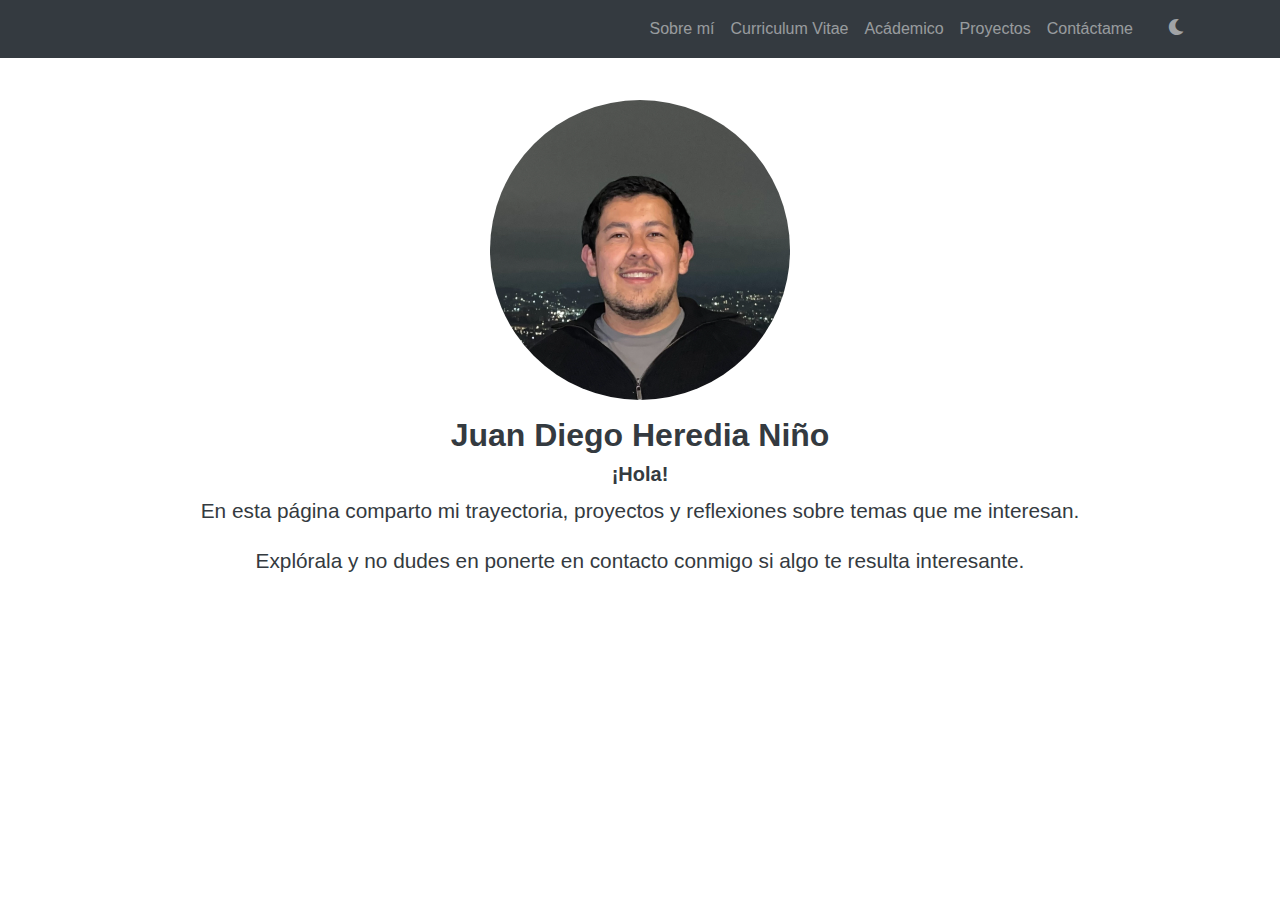
<file: index.html>
<!DOCTYPE html>
<html lang="es">
  <head>
    <meta charset="utf-8">
    <meta name="viewport" content="width=device-width, initial-scale=1, shrink-to-fit=no">
    <title>Juan Diego Heredia Niño</title>
    <link rel="icon" href="assets/favicon.png" type="image/png">
    <link href="https://stackpath.bootstrapcdn.com/bootstrap/4.5.2/css/bootstrap.min.css" rel="stylesheet">
    <link href="https://cdnjs.cloudflare.com/ajax/libs/font-awesome/5.15.3/css/all.min.css" rel="stylesheet">
    <link rel="stylesheet" href="styles.css">
    <style>
        body {
          font-family: 'Roboto', sans-serif;
        }
        .container {
          text-align: center;
        }
        p {
          text-align: center;
        }
        img {
          margin-top: 50px; /* Añadir margen superior a la imagen */
        }
        .large-text {
          font-size: 1.3rem; /* Puedes ajustar este tamaño */
          font-weight: 400;
          align-items: center;
          text-align: center;
        }
    </style>
  </head>

  <body>
    <!-- Navbar -->
    <nav class="navbar navbar-expand-lg navbar-dark bg-dark fixed-top">
      <div class="container">
        <a class="navbar-brand" style="color: #343a40;" href="index.html"></a>
        <button class="navbar-toggler" type="button" data-toggle="collapse" data-target="#navbarResponsive" aria-controls="navbarResponsive" aria-expanded="false" aria-label="Toggle navigation">
          <span class="navbar-toggler-icon"></span>
        </button>
        <div class="collapse navbar-collapse" id="navbarResponsive">
          <ul class="navbar-nav ml-auto">
            <li class="nav-item"><a class="nav-link" href="about.html">Sobre mí</a></li>
            <li class="nav-item"><a class="nav-link" href="cv.html">Curriculum Vitae</a></li>
            <li class="nav-item"><a class="nav-link" href="academic.html">Acádemico</a></li>
            <li class="nav-item"><a class="nav-link" href="projects.html">Proyectos</a></li>
            <li class="nav-item"><a class="nav-link" href="contact.html">Contáctame</a></li>
            <!-- Botón de Dark Mode -->
            <li class="nav-item">
              <button id="toggle-dark-mode" class="btn btn-outline-light ml-3">
                <i id="mode-icon" class="fas fa-moon"></i>
              </button>
            </li>
          </ul>
        </div>
      </div>
    </nav>

    <!-- Main Content -->
    <div class="container">
        <!-- Imagen y Descripción -->
        <section id="about">
            <img src="assets/foto_perfil.jpeg" alt="Foto de perfil" class="img-fluid rounded-circle mb-3" style="width: 300px; height: 300px; object-fit: cover;">
            <h2>Juan Diego Heredia Niño</h2>
            <h5>¡Hola!</h5>
            <p class="large-text">En esta página comparto mi trayectoria, proyectos y reflexiones sobre temas que me interesan.</p> 
            <p class="large-text">Explórala y no dudes en ponerte en contacto conmigo si algo te resulta interesante.</p>
  
        </section>
      </div>

    <!-- Footer -->

    <!-- Bootstrap & jQuery -->
    <script src="https://code.jquery.com/jquery-3.5.1.slim.min.js"></script>
    <script src="https://cdn.jsdelivr.net/npm/bootstrap@4.5.2/dist/js/bootstrap.bundle.min.js"></script>
    <script src="scripts.js"></script>
  </body>
</html>
</file>
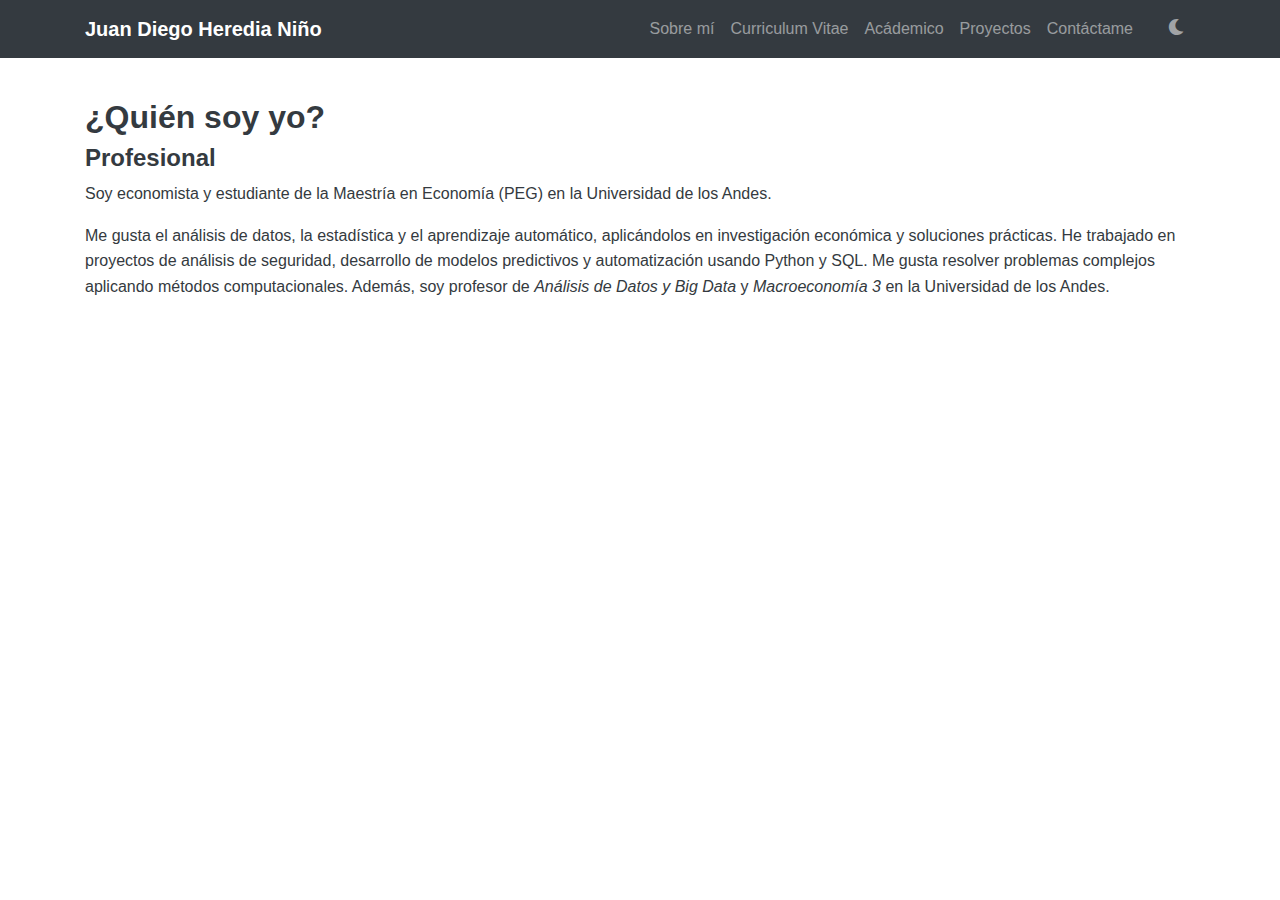
<file: about.html>
<!DOCTYPE html>
<html lang="es">
  <head>
    <meta charset="utf-8">
    <meta name="viewport" content="width=device-width, initial-scale=1, shrink-to-fit=no">
    <title>Juan Diego - Sobre Mí</title>
    <link rel="icon" href="favicon.png" type="image/png">
    <link href="https://stackpath.bootstrapcdn.com/bootstrap/4.5.2/css/bootstrap.min.css" rel="stylesheet">
    <link href="https://cdnjs.cloudflare.com/ajax/libs/font-awesome/5.15.3/css/all.min.css" rel="stylesheet">
    <link rel="stylesheet" href="styles.css">
  </head>
  <body>
    <!-- Navbar -->
    <nav class="navbar navbar-expand-lg navbar-dark bg-dark fixed-top">
      <div class="container">
        <a class="navbar-brand" href="index.html"><b>Juan Diego Heredia Niño</b></a>
        <button class="navbar-toggler" type="button" data-toggle="collapse" data-target="#navbarResponsive" aria-controls="navbarResponsive" aria-expanded="false" aria-label="Toggle navigation">
          <span class="navbar-toggler-icon"></span>
        </button>
        <div class="collapse navbar-collapse" id="navbarResponsive">
          <ul class="navbar-nav ml-auto">
            <li class="nav-item"><a class="nav-link" href="about.html">Sobre mí</a></li>
            <li class="nav-item"><a class="nav-link" href="cv.html">Curriculum Vitae</a></li>
            <li class="nav-item"><a class="nav-link" href="academic.html">Acádemico</a></li>
            <li class="nav-item"><a class="nav-link" href="projects.html">Proyectos</a></li>
            <li class="nav-item"><a class="nav-link" href="contact.html">Contáctame</a></li>
            <li class="nav-item">
              <button id="toggle-dark-mode" class="btn btn-outline-light ml-3">
                <i id="mode-icon" class="fas fa-moon"></i>
              </button>
            </li>
          </ul>
        </div>
      </div>
    </nav>

    <!-- Main Content -->
    <div class="container mt-5">
      <div class="row">
        <div class="col-lg-12">
          <section id="about-me">
            <h2>¿Quién soy yo?</h2>
            <h4>Profesional</h4>
            <p>Soy economista y estudiante de la Maestría en Economía (PEG) en la Universidad de los Andes.</p>
            <p>Me gusta el análisis de datos, la estadística y el aprendizaje automático, aplicándolos en investigación económica y soluciones prácticas. He trabajado en proyectos de análisis de seguridad, desarrollo de modelos predictivos y automatización usando Python y SQL. Me gusta resolver problemas complejos aplicando métodos computacionales. Además, soy profesor de <i>Análisis de Datos y Big Data</i> y <i>Macroeconomía 3</i> en la Universidad de los Andes.</p>
          </section>
        </div>
      </div>
    </div>

    <!-- Footer -->
    <script src="scripts.js"></script>
  </body>
</html>
</file>
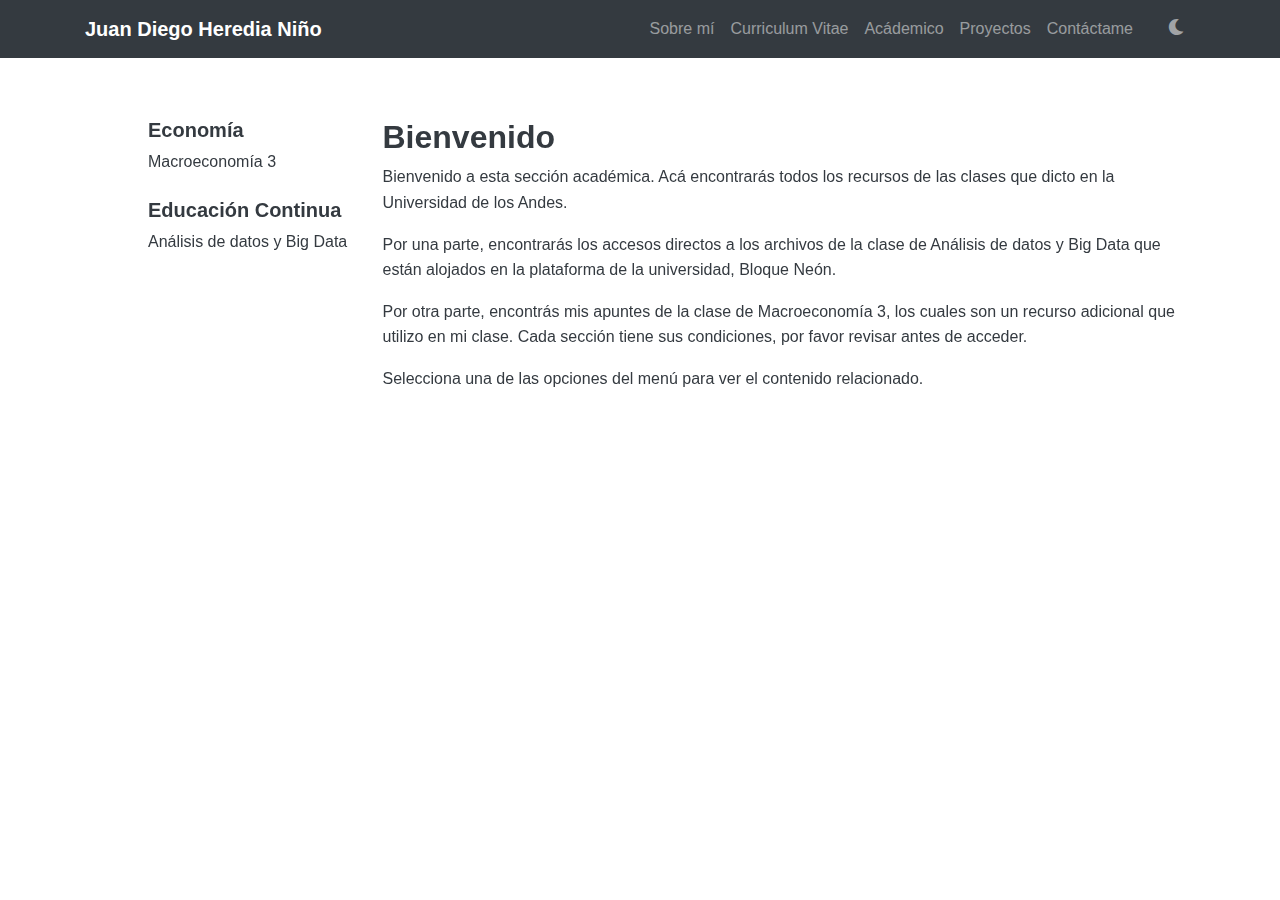
<file: academic.html>
<!DOCTYPE html>
<html lang="es">
  <head>
    <meta charset="utf-8">
    <meta name="viewport" content="width=device-width, initial-scale=1, shrink-to-fit=no">
    <title>Juan Diego - Acádemico</title>
    <link href="https://stackpath.bootstrapcdn.com/bootstrap/4.5.2/css/bootstrap.min.css" rel="stylesheet">
    <link href="styles.css" rel="stylesheet">
    <link href="https://cdnjs.cloudflare.com/ajax/libs/font-awesome/5.15.3/css/all.min.css" rel="stylesheet">
    <link rel="icon" href="assets/favicon.png" type="image/png">
  </head>
  <body>
    <!-- Navbar -->
    <nav class="navbar navbar-expand-lg navbar-dark bg-dark fixed-top">
      <div class="container">
        <a class="navbar-brand" href="index.html"><b>Juan Diego Heredia Niño</b></a>
        <button class="navbar-toggler" type="button" data-toggle="collapse" data-target="#navbarResponsive" aria-controls="navbarResponsive" aria-expanded="false" aria-label="Toggle navigation">
          <span class="navbar-toggler-icon"></span>
        </button>
        <div class="collapse navbar-collapse" id="navbarResponsive">
          <ul class="navbar-nav ml-auto">
            <li class="nav-item"><a class="nav-link" href="about.html">Sobre mí</a></li>
            <li class="nav-item"><a class="nav-link" href="cv.html">Curriculum Vitae</a></li>
            <li class="nav-item"><a class="nav-link" href="academic.html">Acádemico</a></li>
            <li class="nav-item"><a class="nav-link" href="projects.html">Proyectos</a></li>
            <li class="nav-item"><a class="nav-link" href="contact.html">Contáctame</a></li>
            <li class="nav-item">
              <button id="toggle-dark-mode" class="btn btn-outline-light ml-3">
                <i id="mode-icon" class="fas fa-moon"></i>
              </button>
            </li>
          </ul>
        </div>
      </div>
    </nav>

    <!-- Main Content -->
    <div class="container mt-5">
        <div class="row">
          <div class="col-lg-12">
            <!-- Sidebar -->
            <div class="sidebar">
                    <h5>Economía</h5>
                    <a href="#" onclick="showSection('macroeconomia')">Macroeconomía 3</a>
                    <br></br>
                    <h5>Educación Continua</h5>
                    <a href="#" onclick="showSection('analisis-datos')">Análisis de datos y Big Data</a>
            </div>

            <!-- Content -->
            <div class="content">
                <!-- Mensaje de bienvenida (visible por defecto) -->
                <section id="welcome" class="section-content active">
                  <h2>Bienvenido</h2>
                  <p>Bienvenido a esta sección académica. Acá encontrarás todos los recursos de las clases que dicto en la Universidad de los Andes.</p>
                  <p>Por una parte, encontrarás los accesos directos a los archivos de la clase de Análisis de datos y Big Data que están alojados en la plataforma de la universidad, Bloque Neón.</p>
                  <p>Por otra parte, encontrás mis apuntes de la clase de Macroeconomía 3, los cuales son un recurso adicional que utilizo en mi clase. Cada sección tiene sus condiciones, por favor revisar antes de acceder.</p>
                  <p>Selecciona una de las opciones del menú para ver el contenido relacionado.</p>
                </section>

                <section id="macroeconomia" class="section-content">
                  <h2>Macroeconomía 3</h2>
                  <a>En este <b><a href="https://outlook.office.com/bookwithme/user/2512aef04b1047519539ef4503b7176d@uniandes.edu.co/meetingtype/P1gRGa6t70GdqHo0oygBHg2?anonymous&ep=mLinkFromTile" target="_blank">link</a></b> puedes reservar el horario de atención.</a>
                  <br></br>
                  <h4>Repaso Matemático</h4>
                  <a>En esta clase repasamos los requerimientos matemáticos de la clase: funciones, límites, derivadas, teorema de Euler, etc.</a>
                  <ul id="notion-links"><li><a href="https://juandheredian.notion.site/Repaso-a2605cbadf244aba8b35a897cd69e5c9?pvs=4" target="_blank"><b>Complementaría 1</b></a></li></ul>
                  <h4>Modelo de Solow</h4>
                  <a>En esta clase hacemos la introducción a Solow, modelo de crecimiento exógeno.</a>
                  <ul id="notion-links"><li><a href="https://juandheredian.notion.site/Modelo-de-Solow-Introducci-n-ca3fa25b20fc4f06993004965c9c8c75?pvs=4" target="_blank"><b>Complementaría 2</b></a></li></ul>
                  <h4>Mankiew, Romer & Weil</h4>
                  <a>En esta clase expanidimos el modelo de Solow, modelo de crecimiento poblacional y tecnológico.</a>
                  <ul id="notion-links"><li><a href="https://juandheredian.notion.site/Mankiew-Romer-Weil-1992-a9d0f204a88b4bb1aed3e74360eacab9?pvs=4" target="_blank"><b>Complementaría 4</b></a></li></ul>
                </section>

                <section id="analisis-datos" class="section-content">
                  <h2>Análisis de datos y Big Data</h2>
                  <h5>Módulo #1 - Introducción a la programación</h5>
                  <ul id="notion-links">
                    <li><a href="https://drive.google.com/drive/folders/1X_Cs6foQUfFT0A3Z4A8d5CnUmYLOSxld?usp=sharing" target="_blank"><b>Clase 1 - Pensamiento Algorítmico</b></a></li>
                    <li><a href="https://drive.google.com/drive/folders/13Q2-1Ep_2XXwKv9Bao76QpsI76oePWD4?usp=sharing" target="_blank"><b>Clase 2 - Funciones</b></a></li>
                  </ul>
                </section>
            </div>
         </div>
        </div>
    </div>

    <!-- Bootstrap & jQuery -->
    <script src="https://code.jquery.com/jquery-3.5.1.slim.min.js"></script>
    <script src="https://cdn.jsdelivr.net/npm/bootstrap@4.5.2/dist/js/bootstrap.bundle.min.js"></script>

    <!-- Archivo JavaScript -->
    <script src="scripts.js"></script>
  </body>
</html>
</file>
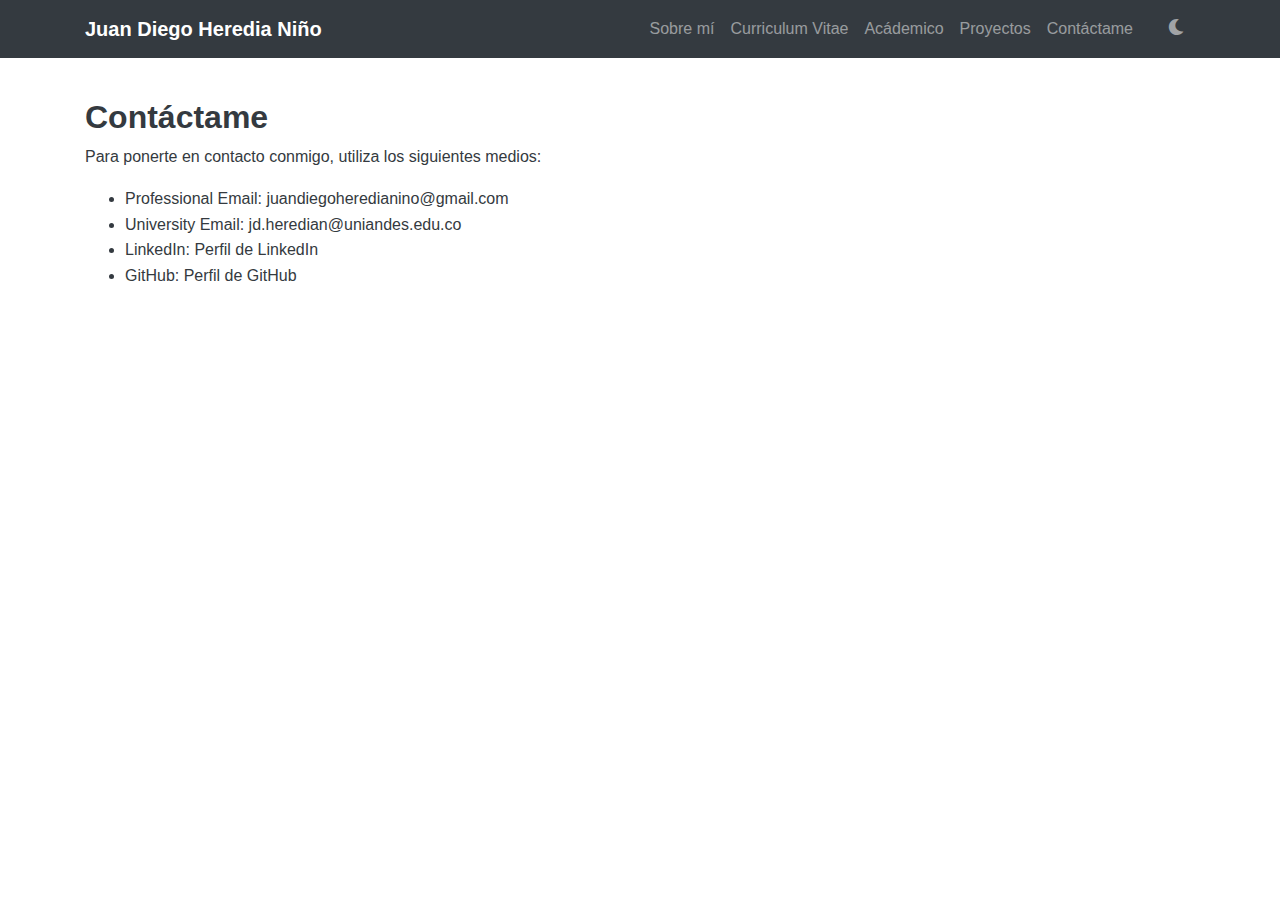
<file: contact.html>
<!DOCTYPE html>
<html lang="es">
  <head>
    <meta charset="utf-8">
    <meta name="viewport" content="width=device-width, initial-scale=1, shrink-to-fit=no">
    <title>Juan Diego - Contáctame</title>
    <link rel="icon" href="favicon.png" type="image/png">
    <link href="https://stackpath.bootstrapcdn.com/bootstrap/4.5.2/css/bootstrap.min.css" rel="stylesheet">
    <link href="https://cdnjs.cloudflare.com/ajax/libs/font-awesome/5.15.3/css/all.min.css" rel="stylesheet">
    <link rel="stylesheet" href="styles.css">
  </head>
  <body>
    <!-- Navbar -->
    <nav class="navbar navbar-expand-lg navbar-dark bg-dark fixed-top">
      <div class="container">
        <a class="navbar-brand" href="index.html"><b>Juan Diego Heredia Niño</b></a>
        <button class="navbar-toggler" type="button" data-toggle="collapse" data-target="#navbarResponsive" aria-controls="navbarResponsive" aria-expanded="false" aria-label="Toggle navigation">
          <span class="navbar-toggler-icon"></span>
        </button>
        <div class="collapse navbar-collapse" id="navbarResponsive">
          <ul class="navbar-nav ml-auto">
            <li class="nav-item"><a class="nav-link" href="about.html">Sobre mí</a></li>
            <li class="nav-item"><a class="nav-link" href="cv.html">Curriculum Vitae</a></li>
            <li class="nav-item"><a class="nav-link" href="academic.html">Acádemico</a></li>
            <li class="nav-item"><a class="nav-link" href="projects.html">Proyectos</a></li>
            <li class="nav-item"><a class="nav-link" href="contact.html">Contáctame</a></li>
            <li class="nav-item">
              <button id="toggle-dark-mode" class="btn btn-outline-light ml-3">
                <i id="mode-icon" class="fas fa-moon"></i>
              </button>
            </li>
          </ul>
        </div>
      </div>
    </nav>

    <!-- Main Content -->
    <div class="container mt-5">
      <div class="row">
        <div class="col-lg-12">
          <section id="contact">
            <h2>Contáctame</h2>
            <p>Para ponerte en contacto conmigo, utiliza los siguientes medios:</p>
            <ul>
              <li>Professional Email: <a href="mailto:juandiegoheredianino@gmail.com" target="_blank">juandiegoheredianino@gmail.com</a></li>
              <li>University Email: <a href="mailto:jd.heredian@uniandes.edu.co" target="_blank">jd.heredian@uniandes.edu.co</a></li>
              <li>LinkedIn: <a href="http://www.linkedin.com/in/juan-diego-heredia-nino" target="_blank">Perfil de LinkedIn</a></li>
              <li>GitHub: <a href="https://github.com/jdheredian" target="_blank">Perfil de GitHub</a></li>
            </ul>
          </section>
        </div>
      </div>
    </div>

    <!-- Footer -->
    <script src="scripts.js"></script>
  </body>
</html>
</file>
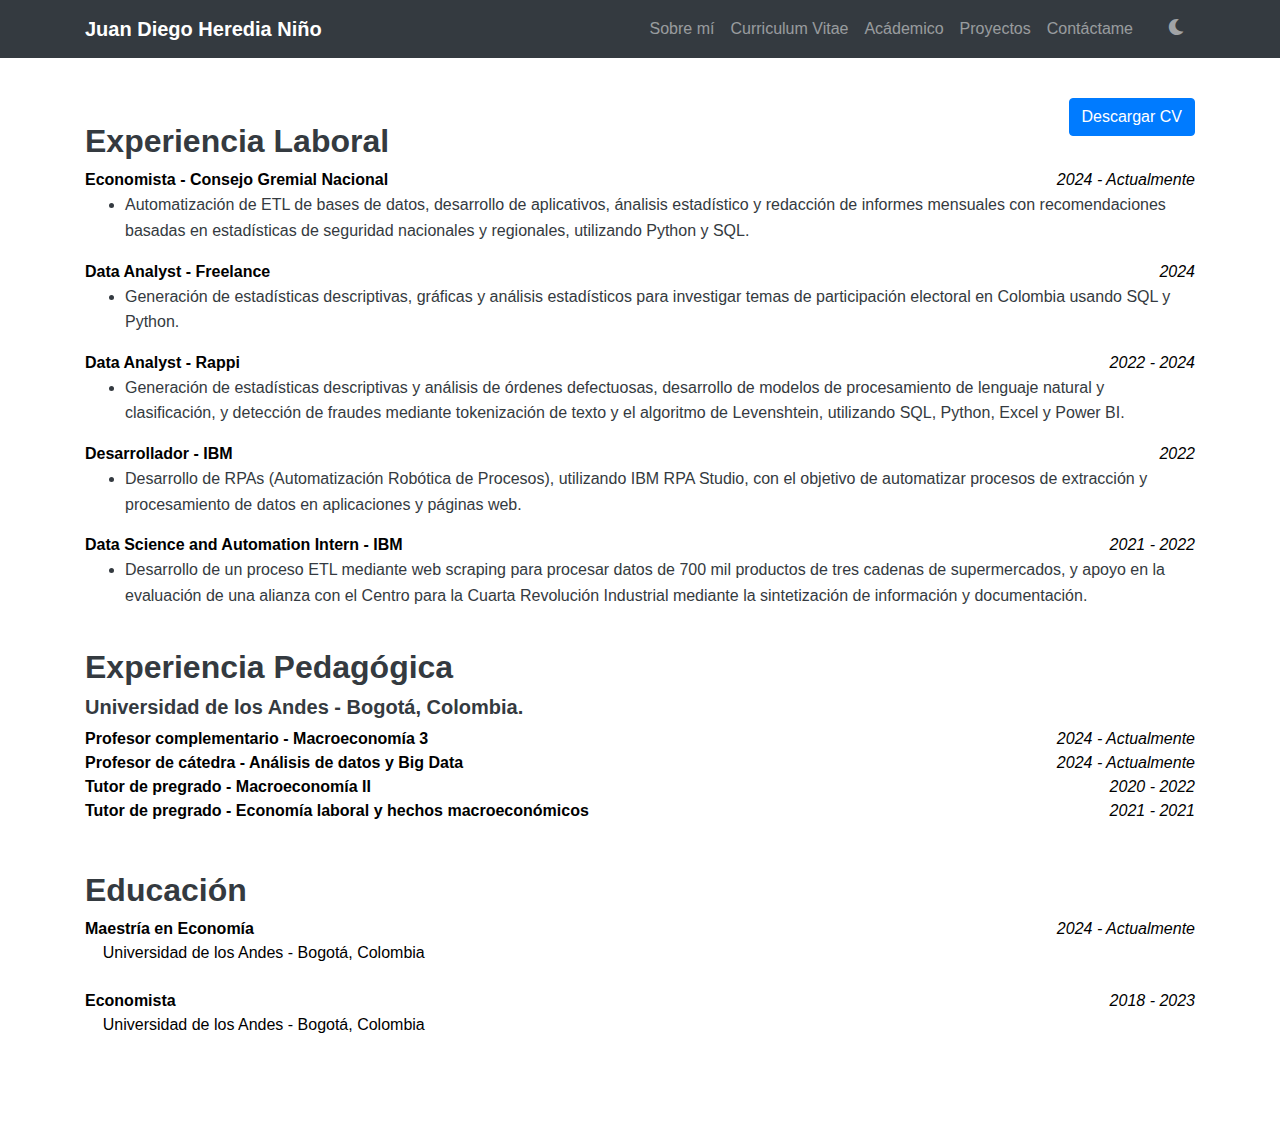
<file: cv.html>
<!DOCTYPE html>
<html lang="es">
  <head>
    <meta charset="utf-8">
    <meta name="viewport" content="width=device-width, initial-scale=1, shrink-to-fit=no">
    <title>Juan Diego - Curriculum Vitae</title>
    <link rel="icon" href="favicon.png" type="image/png">
    <link href="https://stackpath.bootstrapcdn.com/bootstrap/4.5.2/css/bootstrap.min.css" rel="stylesheet">
    <link href="https://cdnjs.cloudflare.com/ajax/libs/font-awesome/5.15.3/css/all.min.css" rel="stylesheet">
    <link rel="stylesheet" href="styles.css">
  </head>
  <body>
    <!-- Navbar -->
    <nav class="navbar navbar-expand-lg navbar-dark bg-dark fixed-top">
      <div class="container">
        <a class="navbar-brand" href="index.html"><b>Juan Diego Heredia Niño</b></a>
        <button class="navbar-toggler" type="button" data-toggle="collapse" data-target="#navbarResponsive" aria-controls="navbarResponsive" aria-expanded="false" aria-label="Toggle navigation">
          <span class="navbar-toggler-icon"></i></span>
        </button>
        <div class="collapse navbar-collapse" id="navbarResponsive">
          <ul class="navbar-nav ml-auto">
            <li class="nav-item"><a class="nav-link" href="about.html">Sobre mí</a></li>
            <li class="nav-item"><a class="nav-link" href="cv.html">Curriculum Vitae</a></li>
            <li class="nav-item"><a class="nav-link" href="academic.html">Acádemico</a></li>
            <li class="nav-item"><a class="nav-link" href="projects.html">Proyectos</a></li>
            <li class="nav-item"><a class="nav-link" href="contact.html">Contáctame</a></li>
            <li class="nav-item">
              <button id="toggle-dark-mode" class="btn btn-outline-light ml-3">
                <i id="mode-icon" class="fas fa-moon"></i>
              </button>
            </li>
          </ul>
        </div>
      </div>
    </nav>

    <!-- Main Content -->
    <div class="container mt-5">
      <div class="row">
        <div class="col-lg-12">
          <section id="cv">
            
            <span style="float:right;"><a href="assets/cv.pdf" class="btn btn-primary" download>Descargar CV</a></i></span>
            <br>
            <div class="section">
                <h2>Experiencia Laboral</h2>
        
                <div class="item">
                    <strong>Economista - Consejo Gremial Nacional</strong> <span style="float:right;"><i>2024 - Actualmente</i></span>
                    <ul>
                        <li>Automatización de ETL de bases de datos, desarrollo de aplicativos, ánalisis estadístico y redacción de informes mensuales con recomendaciones basadas en estadísticas de seguridad nacionales y regionales, utilizando Python y SQL.</li>
                    </ul>
                </div>
        
                <div class="item">
                    <strong>Data Analyst - Freelance</strong> <span style="float:right;"><i>2024</i></span>
                    <ul>
                        <li>Generación de estadísticas descriptivas, gráficas y análisis estadísticos para investigar temas de participación electoral en Colombia usando SQL y Python.</li>
                    </ul>
                </div>
        
                <div class="item">
                    <strong>Data Analyst - Rappi</strong> <span style="float:right;"><i>2022 - 2024</i></span>
                    <ul>
                        <li>Generación de estadísticas descriptivas y análisis de órdenes defectuosas, desarrollo de modelos de procesamiento de lenguaje natural y clasificación, y detección de fraudes mediante tokenización de texto y el algoritmo de Levenshtein, utilizando SQL, Python, Excel y Power BI.</li>
                    </ul>
                </div>
        
                <div class="item">
                    <strong>Desarrollador - IBM</strong> <span style="float:right;"><i>2022</i></span>
                    <ul>
                        <li>Desarrollo de RPAs (Automatización Robótica de Procesos), utilizando IBM RPA Studio, con el objetivo de automatizar procesos de extracción y procesamiento de datos en aplicaciones y páginas web.</li>
                    </ul>
                </div>
        
                <div class="item">
                    <strong>Data Science and Automation Intern - IBM</strong> <span style="float:right;"><i>2021 - 2022</i></span>
                    <ul>
                        <li>Desarrollo de un proceso ETL mediante web scraping para procesar datos de 700 mil productos de tres cadenas de supermercados, y apoyo en la evaluación de una alianza con el Centro para la Cuarta Revolución Industrial mediante la sintetización de información y documentación.</li>
                    </ul>
                </div>
            </div>
            <br>

        
            <div class="section">
                <h2>Experiencia Pedagógica</h2>
                <h5>Universidad de los Andes - Bogotá, Colombia.</h5>
                <div class="item">
                    <strong>Profesor complementario - Macroeconomía 3</strong> <span style="float:right;"><i>2024 - Actualmente</i></span>
                    
                </div>
                <div class="item">
                    <strong>Profesor de cátedra - Análisis de datos y Big Data</strong> <span style="float:right;"><i>2024 - Actualmente</i></span>
                    
                </div>
                <div class="item">
                    <strong>Tutor de pregrado - Macroeconomía II</strong> <span style="float:right;"><i>2020 - 2022</i></span>
                    
                </div>
                <div class="item">
                    <strong>Tutor de pregrado - Economía laboral y hechos macroeconómicos</strong> <span style="float:right;"><i>2021 - 2021</i></span>
                    
                </div>
            </div>
            <br>
            <br>

        
            <div class="section">
                <h2>Educación</h2>
        
                <div class="item">
                    <strong>Maestría en Economía</strong> <span style="float:right;"><i>2024 - Actualmente</i></span>
                    <br>&nbsp;&nbsp;&nbsp;&nbsp;Universidad de los Andes - Bogotá, Colombia <br>
                </div>
                <br>
                
                <div class="item">
                    <strong>Economista</strong> <span style="float:right;"><i>2018 - 2023</i></span>
                    <br>&nbsp;&nbsp;&nbsp;&nbsp;Universidad de los Andes - Bogotá, Colombia <br>
                </div>
            </div>
            <br>
            <br>
        </div>
      </div>
    </div>

    <!-- Footer -->

    <!-- Bootstrap & jQuery -->
    <script src="https://code.jquery.com/jquery-3.5.1.slim.min.js"></script>
    <script src="https://cdn.jsdelivr.net/npm/bootstrap@4.5.2/dist/js/bootstrap.bundle.min.js"></script>
    <script src="scripts.js"></script>
  </body>
</html>
</file>
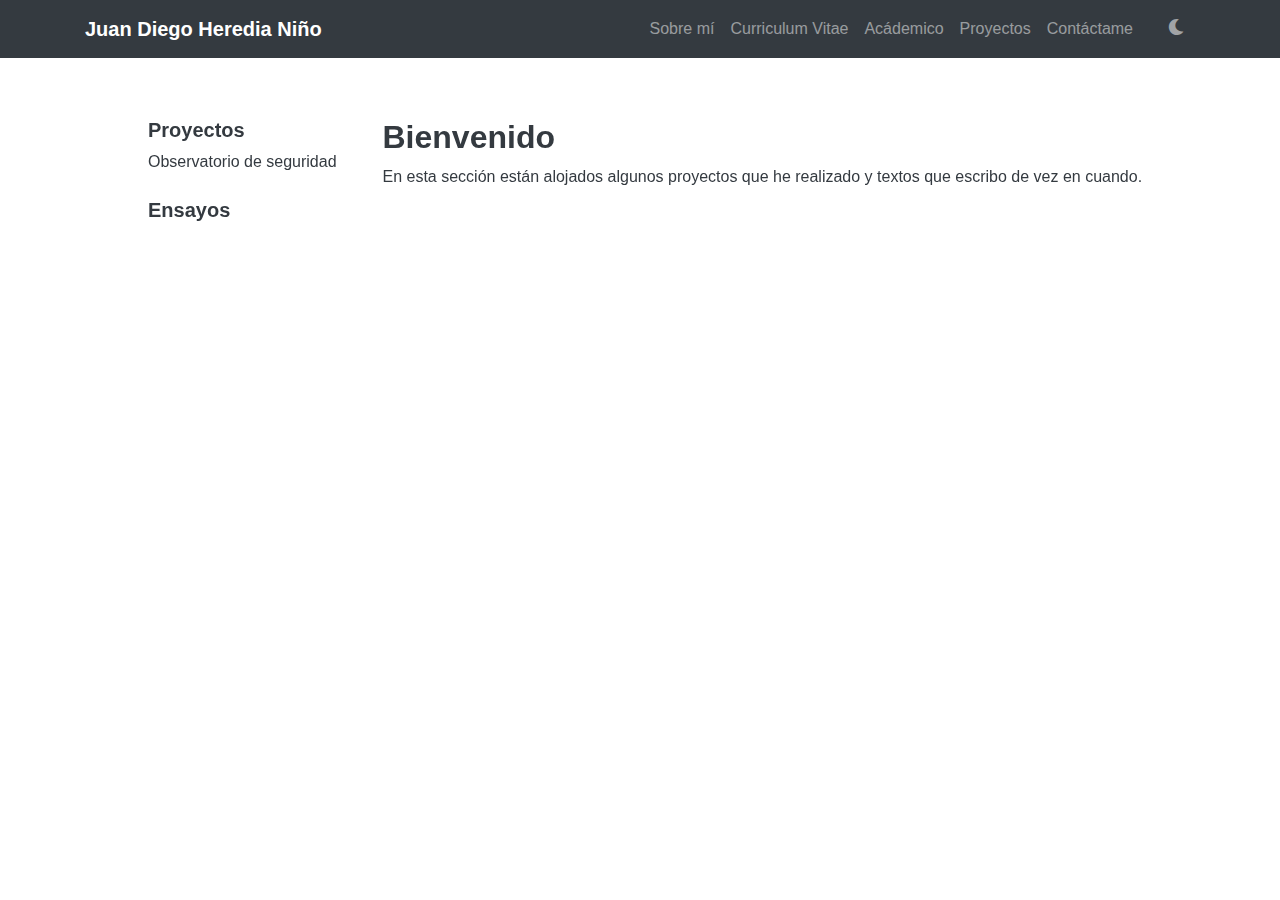
<file: projects.html>
<!DOCTYPE html>
<html lang="es">
  <head>
    <meta charset="utf-8">
    <meta name="viewport" content="width=device-width, initial-scale=1, shrink-to-fit=no">
    <title>Juan Diego - Proyectos</title>
    <link rel="icon" href="assets/favicon.png" type="image/png">
    <link href="https://stackpath.bootstrapcdn.com/bootstrap/4.5.2/css/bootstrap.min.css" rel="stylesheet">
    <link href="https://cdnjs.cloudflare.com/ajax/libs/font-awesome/5.15.3/css/all.min.css" rel="stylesheet">
    <link rel="stylesheet" href="styles.css">
  </head>
  <body>
    <!-- Navbar -->
    <nav class="navbar navbar-expand-lg navbar-dark bg-dark fixed-top">
      <div class="container">
        <a class="navbar-brand" href="index.html"><b>Juan Diego Heredia Niño</b></a>
        <button class="navbar-toggler" type="button" data-toggle="collapse" data-target="#navbarResponsive" aria-controls="navbarResponsive" aria-expanded="false" aria-label="Toggle navigation">
          <span class="navbar-toggler-icon"></span>
        </button>
        <div class="collapse navbar-collapse" id="navbarResponsive">
          <ul class="navbar-nav ml-auto">
            <li class="nav-item"><a class="nav-link" href="about.html">Sobre mí</a></li>
            <li class="nav-item"><a class="nav-link" href="cv.html">Curriculum Vitae</a></li>
            <li class="nav-item"><a class="nav-link" href="academic.html">Acádemico</a></li>
            <li class="nav-item"><a class="nav-link" href="projects.html">Proyectos</a></li>
            <li class="nav-item"><a class="nav-link" href="contact.html">Contáctame</a></li>
            <li class="nav-item">
              <button id="toggle-dark-mode" class="btn btn-outline-light ml-3">
                <i id="mode-icon" class="fas fa-moon"></i>
              </button>
            </li>
          </ul>
        </div>
      </div>
    </nav>

    <!-- Main Content -->
    <div class="container mt-5">
      <div class="row">
        <div class="col-lg-12">
          <!-- Sidebar -->
          <div class="sidebar">
            <h5>Proyectos</h5>
            <a href="#" onclick="showSection('project1')">Observatorio de seguridad</a>
            <br></br>
            <h5>Ensayos</h5>
            <a href="#" onclick="showSection('essay1')"></a>
          </div>

          <!-- Content -->
          <div class="content">
            <!-- Mensaje de bienvenida (visible por defecto) -->
            <section id="welcome" class="section-content active">
              <h2>Bienvenido</h2>
              <p>En esta sección están alojados algunos proyectos que he realizado y textos que escribo de vez en cuando.</p>
            </section>
            <!-- Proyecto 1 -->
            <section id="project1" class="section-content">
              <h2>Observatorio de seguridad</h2>
              <p>En está aplicación se realizó un Dashboard para observar las principales variables de seguridad nacional.</p>
            </section>

          </div>
        </div>
      </div>
    </div>

    <!-- Footer -->
    <script src="scripts.js"></script>
  </body>
</html>
</file>
<file: styles.css>
/* Estilos generales */
body {
    font-family: 'Roboto', sans-serif;
    color: #000;
    background: #fff;
    font-size: 16px;
    padding: 50px;
    -webkit-font-smoothing: antialiased;
    -moz-osx-font-smoothing: grayscale;
}

/* Modo oscuro */
body.dark-mode {
    background-color: #121212; /* Fondo oscuro */
    color: #e0e0e0; /* Texto gris claro */
}

/* Títulos */
h1, h2, h3, h4, h5, h6 {
    font-weight: 700;
}

h1, h3, h5, h6 {
    color: #000;
}

/* Títulos en modo oscuro */
body.dark-mode h1, body.dark-mode h3, 
body.dark-mode h5, body.dark-mode h6 {
    color: #a1a3a6; /* Títulos gris claro en modo oscuro */
}

h2, h4, h5 {
    color: #343a40; /* Morado oscuro */
}

/* Títulos morados en modo oscuro */
body.dark-mode h2, body.dark-mode h4, body.dark-mode h5 {
    color: #a1a3a6; /* Títulos morado claro en modo oscuro */
}

/* Enlaces */
a, .a1 {
    color: #343a40;
    transition: color 0.3s ease-in-out;
}

/* Enlaces al pasar el cursor */
a:hover {
    color: #007bff;
}

/* Enlaces en modo oscuro */
body.dark-mode a, body.dark-mode .a1 {
    color: #e0e0e0;
    transition: color 0.3s ease-in-out;
}

/* Enlaces al pasar el cursor en modo oscuro */
body.dark-mode a:hover {
    color: #bb86fc; /* Color de hover en modo oscuro */
}

/* Barra lateral */
.sidebar {
    width: 20%;
    height: 100%; /* Ocupar toda la altura del viewport */
    padding: 20px;
    position: fixed;
    left: 0; /* Fija la barra lateral en el lado izquierdo */
    margin-left: 10%;
    
}

.content {
    margin-left: 25%; /* Desplaza el contenido a la derecha de la barra lateral */
    padding: 20px;
    position: relative; /* Permite que el contenido se desplace al hacer scroll */
}


/* Ocultar las secciones por defecto */
.section-content {
    display: none;
}

.section-content.active {
    display: block;
}

/* Párrafos y listas */
p, ul {
    font-size: 1rem;
    line-height: 1.6;
    color: #343a40;
}

/* Párrafos y listas en modo oscuro */
body.dark-mode p, body.dark-mode ul, body.dark-mode li {
    color: #e0e0e0; /* Texto gris claro en modo oscuro */
}

/* Enlaces de la barra lateral */
.sidebar ul li a {
    color: #343a40;
    text-decoration: none;
}

.sidebar ul li a:hover {
    text-decoration: underline;
}

/* Enlaces de la barra lateral en modo oscuro */
body.dark-mode .sidebar ul li a {
    color: #e0e0e0; /* Texto claro para los enlaces de la barra lateral en modo oscuro */
}

body.dark-mode .sidebar ul li a:hover {
    text-decoration: underline;
    color: #bb86fc; /* Color de hover en modo oscuro para enlaces de la barra lateral */
}

/* Estilos para el botón redondo */
#toggle-dark-mode {
    border: none; /* Sin contorno */
    background-color: transparent; /* Fondo transparente */
    padding: 11px; /* Espaciado interno */
    border-radius: 50%; /* Hace que el botón sea redondo */
    display: inline-flex;
    align-items: center;
    justify-content: center;
  }
  
  #toggle-dark-mode i {
    font-size: 1rem; /* Tamaño del icono */
    color: #a1a3a6; /* Color del icono en la barra */
  }
  
  #toggle-dark-mode:hover {
    background-color: rgba(255, 255, 255, 0.1); /* Fondo ligero al hacer hover */
  }

  #toggle-dark-mode {
    z-index: 10; /* Asegura que el botón esté por encima de otros elementos */
}
</file>
